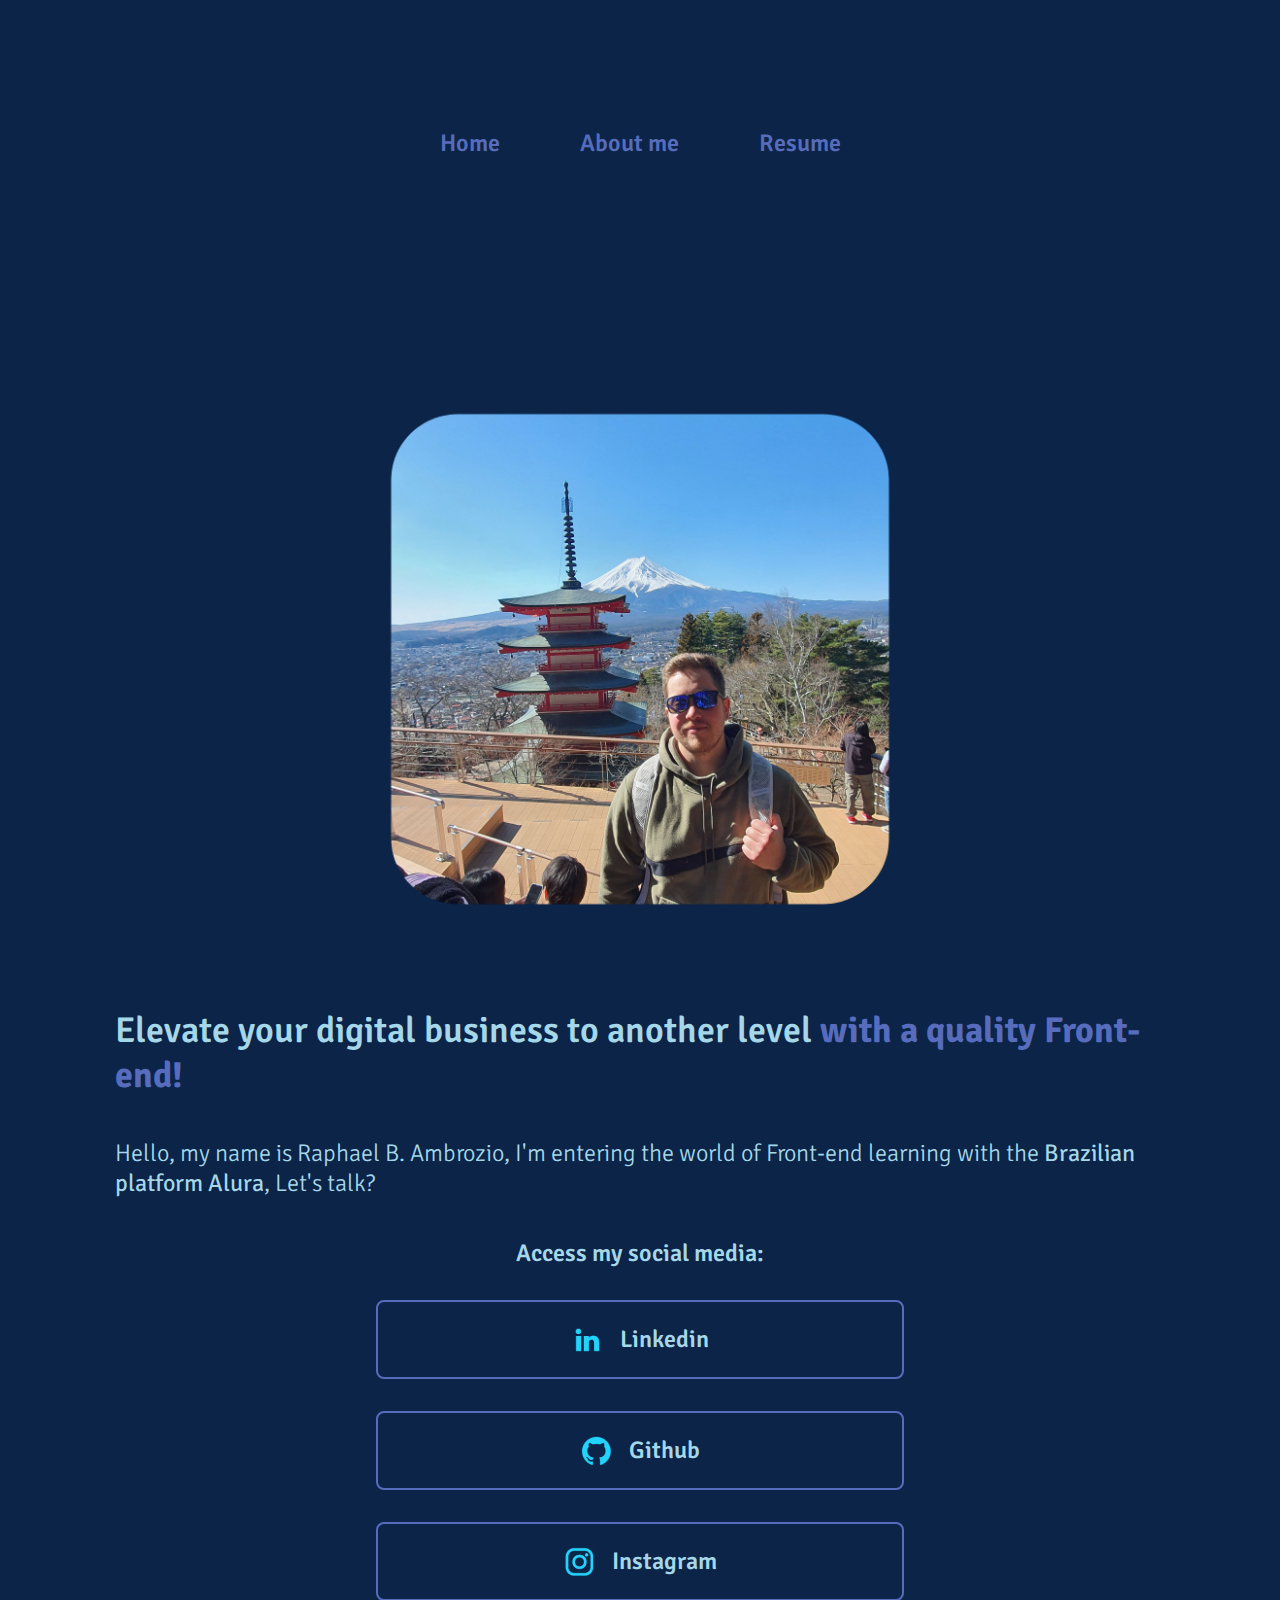
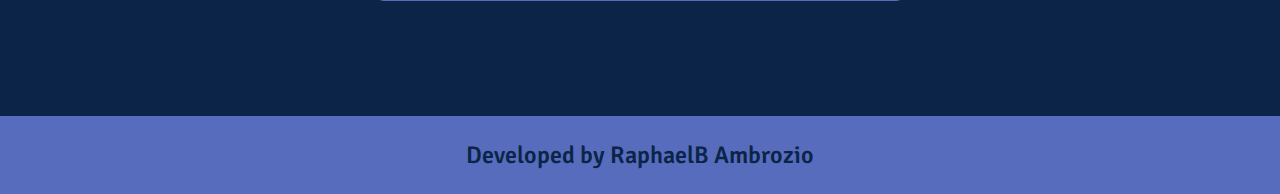
<file: index.html>
<!DOCTYPE html>
<html lang="en">
<head>
   <meta charset="UTF-8">
   <meta http-equiv="X-UA-Compatible" content="IE=edge">
   <meta name="viewport" content="width=device-width, 
   initial-scale=1.0">
   <title>Portfolio</title>
   <link rel="stylesheet" href="./styles/style.css">
</head>
<body>
   <header class="headerpage">
      <nav class="headerpage__menu">
         <a class="headerpage__menu__link" href="index.html">Home</a>
         <a class="headerpage__menu__link" href="about.html">About me</a>
         <a class="headerpage__menu__link" href="resume.html">Resume</a>
      </nav>
   </header>
   <main class="introduction">
      <section class="introduction__content">
         <h1 class="introduction__content__title">Elevate your digital business to another level 
         <strong class="featured-title">with a quality Front-end!</strong></h1>
         <p class="introduction__content__paragraph">Hello, my name is Raphael B. Ambrozio,
             I'm entering the world of Front-end learning with the <strong> Brazilian platform 
         Alura</strong>, Let's talk?</p>
         <div class="introduction__links">
            <h2 class="introduction__links__subtitle">Access my social media:</h2>
           <a class="introduction__links__browsing" href="https://linkedin.com">
              <img src="./assets/linkedin.png" alt="photo linkedin">  
               Linkedin
           </a>
           <a class="introduction__links__browsing" href="https://github.com">
              <img src="./assets/github.png" alt="photo github">
               Github
            </a>
            <a class="introduction__links__browsing" href="https://instagram.com">
               <img src="./assets/instagram.png" alt="photo instagram">
               Instagram
             </a>
         </div>
      </section>
      <img class="introduction__img" src="./assets/1.png" alt="Raphael Photo">
   </main>
   <footer>
      <p class="page__footer">Developed by RaphaelB Ambrozio</p>
   </footer>
</body>
</html>
</file>
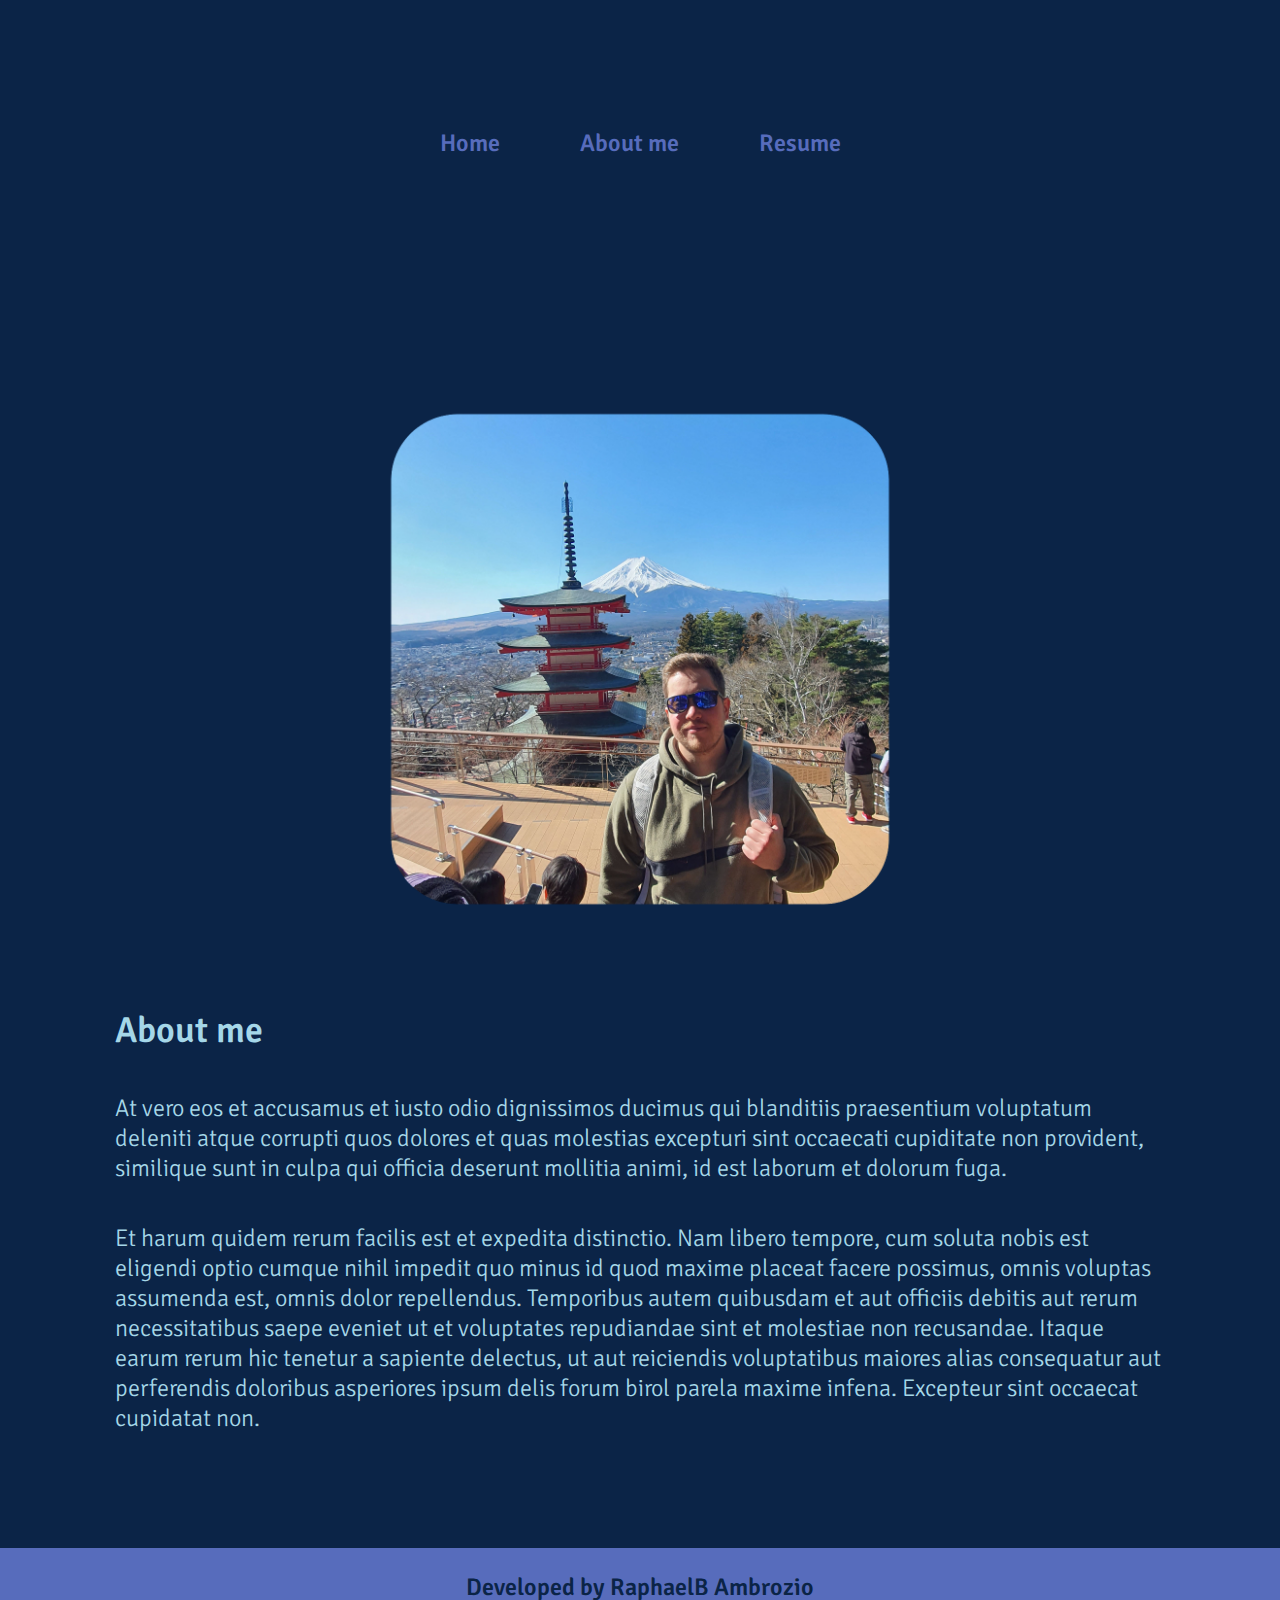
<file: about.html>
<!DOCTYPE html>
<html lang="en">
<head>
    <meta charset="UTF-8">
    <meta http-equiv="X-UA-Compatible" content="IE=edge">
    <meta name="viewport" content="width=device-width, initial-scale=1.0">
    <title>About me</title>
    <link rel="stylesheet" href="./styles/style.css">
</head>
<body>
    <header class="headerpage">
        <nav class="headerpage__menu">
           <a class="headerpage__menu__link" href="index.html">Home</a>
           <a class="headerpage__menu__link" href="about.html">About me</a>
           <a class="headerpage__menu__link" href="resume.html">Resume</a>
        </nav>
     </header>
     
<main class="introduction">
    <section class="introduction__content">
        <h1 class="introduction__content__title">About me</h1>
        <p class="introduction__content__paragraph">At vero eos et accusamus
             et iusto odio dignissimos ducimus qui blanditiis praesentium 
             voluptatum deleniti atque corrupti quos dolores et quas molestias
             excepturi sint occaecati cupiditate non provident, similique sunt
             in culpa qui officia deserunt mollitia animi, id est laborum et 
             dolorum fuga.
        </p>
        <p class="introduction__content__paragraph">Et harum quidem rerum facilis
             est et expedita distinctio. Nam libero tempore, cum soluta nobis est
             eligendi optio cumque nihil impedit quo minus id quod maxime placeat
             facere possimus, omnis voluptas assumenda est, omnis dolor repellendus.
             Temporibus autem quibusdam et aut officiis debitis aut rerum 
             necessitatibus saepe eveniet ut et voluptates repudiandae sint et 
             molestiae non recusandae. Itaque earum rerum hic tenetur a sapiente
             delectus, ut aut reiciendis voluptatibus maiores alias consequatur
             aut perferendis doloribus asperiores ipsum delis forum birol
             parela maxime infena. Excepteur sint occaecat cupidatat non.
        </p>
    </section>
    <img class="introduction__img" src="./assets/1.png" alt="Raphael Photo">
</main>

<footer>
    <p class="page__footer">Developed by RaphaelB Ambrozio</p>
 </footer>
</body>
</html>
</file>
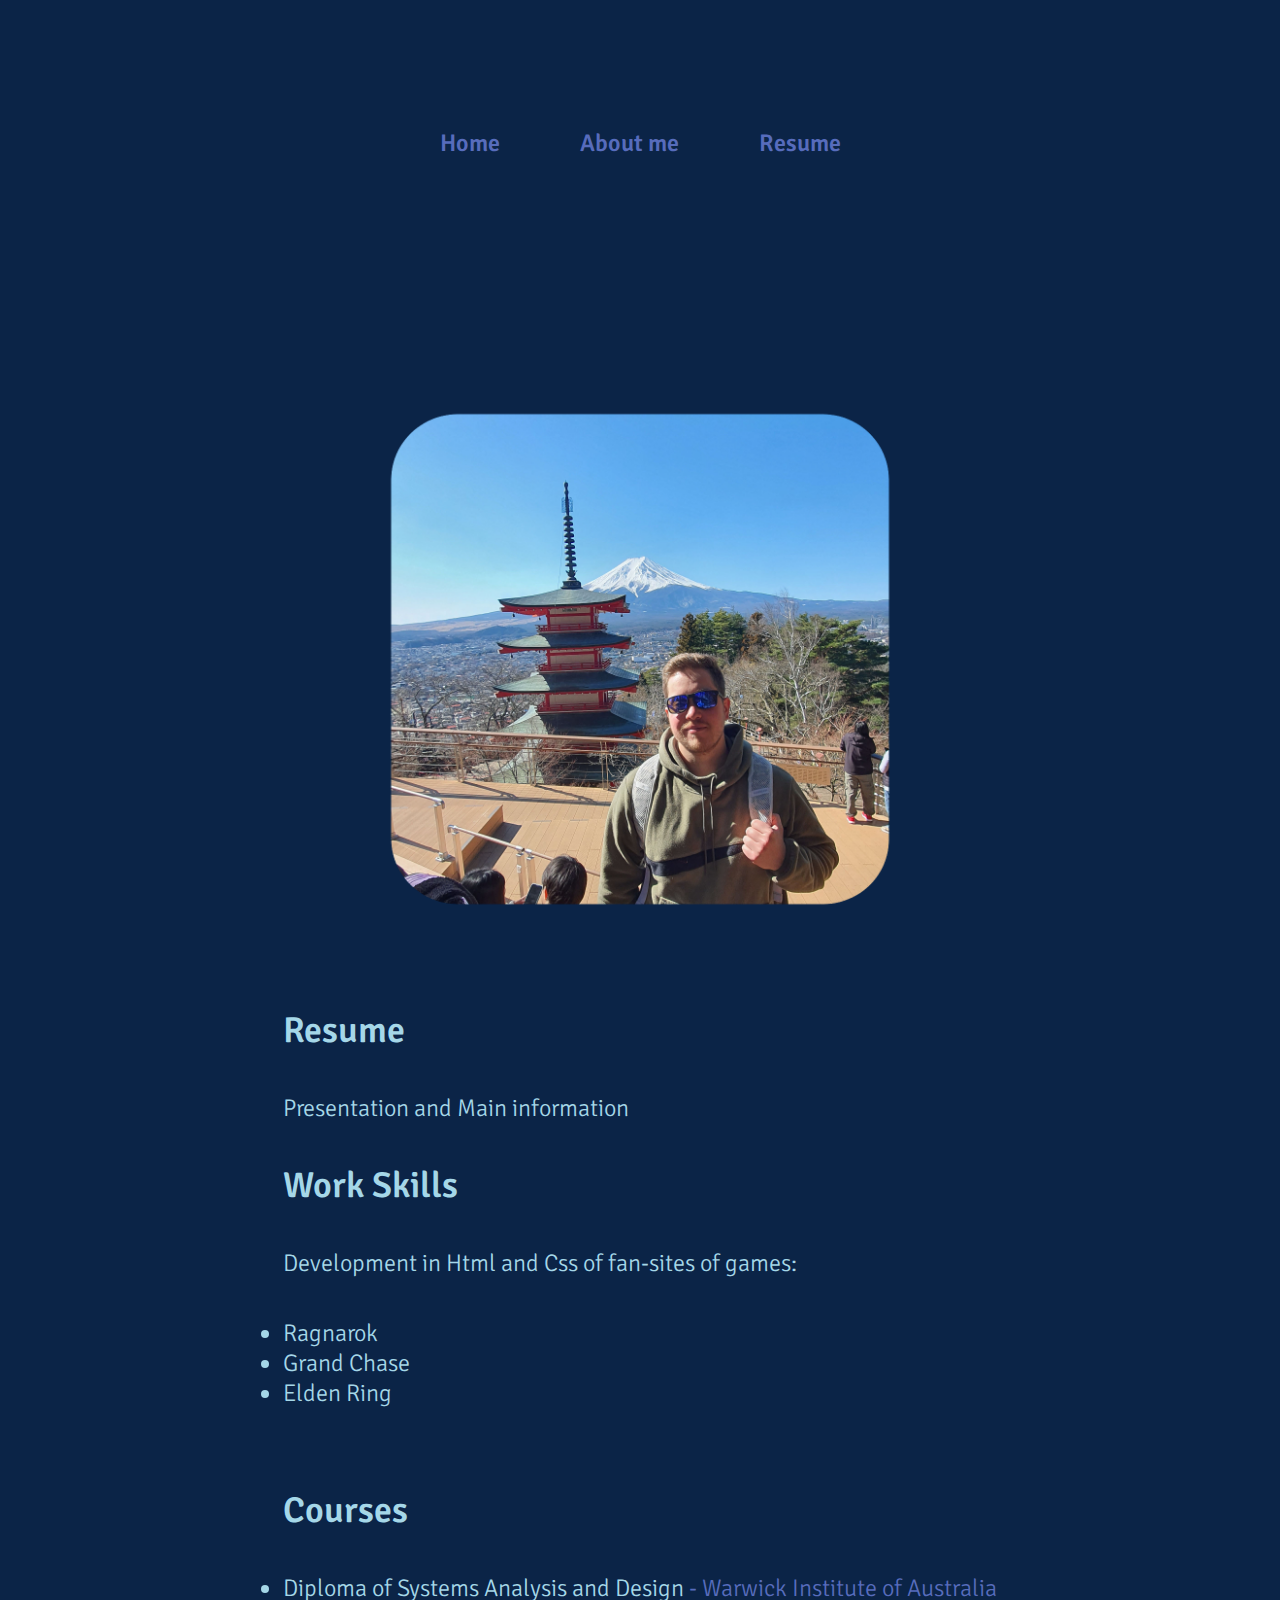
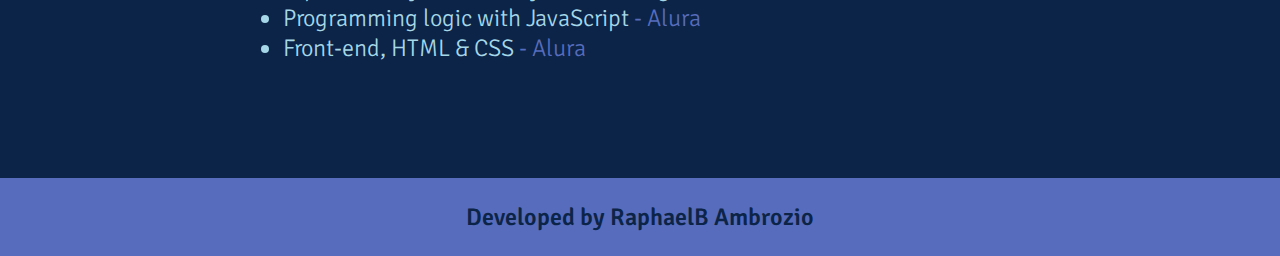
<file: resume.html>
<!DOCTYPE html>
<html lang="en">
<head>
    <meta charset="UTF-8">
    <meta http-equiv="X-UA-Compatible" content="IE=edge">
    <meta name="viewport" content="width=device-width, initial-scale=1.0">
    <title>Resume</title>
    <link rel="stylesheet" href="./styles/style.css">
</head>
<body>
    <header class="headerpage">
        <nav class="headerpage__menu">
           <a class="headerpage__menu__link" href="index.html">Home</a>
           <a class="headerpage__menu__link" href="about.html">About me</a>
           <a class="headerpage__menu__link" href="resume.html">Resume</a>
        </nav>
     </header>

    <main class="introduction">
        <section class="introduction__content">
            <h1 class="introduction__content__title"> 
                Resume</h1>
            <p class="introduction__content__paragraph">
                Presentation and Main information</p>
            <h2 class="introduction__content__title"> 
                Work Skills    </h1>
            <p class="introduction__content__paragraph">
                Development in Html and Css of fan-sites of games:
            <ul class="introduction__content__paragraph"> 
                <li>Ragnarok</li>
                <li>Grand Chase</li>
                <li>Elden Ring</li>
            </ul>
            </p>
            <h2 class="introduction__content__title"> 
                Courses    </h1>
            <div class="introduction__content__paragraph">
                
            <ul class="introduction__content__paragraph"> 
                <li>Diploma of Systems Analysis and Design
                    <a href="https://www.warwick.edu.au/"> 
                     - Warwick Institute of Australia
                    </a>
                </li>
                <li>Programming logic with JavaScript
                    <a href="https://cursos.alura.com.br/user/raphacbj/fullCertificate/8044d84fd625a2baced2d16fb424c11d">
                         - Alura
                    </a>
                </li>
                <li>Front-end, HTML & CSS
                    <a href="https://cursos.alura.com.br/user/raphacbj/fullCertificate/8044d84fd625a2baced2d16fb424c11d">
                         - Alura
                    </a>
                </li>                
            </ul>
            </div>            
        </section>
        <img class="introduction__img" src="./assets/1.png" alt="Raphael Photo">
    </main>

    <footer>
        <p class="page__footer">Developed by RaphaelB Ambrozio</p>
     </footer>
</body>
</html>
</file>
<file: styles/style.css>
@import url('https://fonts.googleapis.com/css2?family=Signika+Negative:wght@300;500;600&display=swap');

:root {
    --primary-color: #0B2447;
    --secondary-color: #A5D7E8;
    --tertiary-color: #576CBC;
    --cor-hover: #272727;

    --main-font: 'Signika Negative', sans-serif;
}

* {
    margin: 0;
    padding: 0;
}

body {    
    box-sizing: border-box;
    background-color: var(--primary-color);
    color: var(--secondary-color);
}

.headerpage {
    padding: 2% 0% 0% 15%;
}

.headerpage__menu {
    display: flex;
    gap: 80px;
}

.headerpage__menu__link {
    font-family: var(--main-font);
    font-size: 1.5rem;
    font-weight: 600;
    color: var(--tertiary-color);
    text-decoration: none;
}

.introduction {
    /* padding: 4% 24% 19.9%; */
    padding: 5% 15%;
    display: flex;
    align-items: center;
    justify-content: space-between;
    gap: 82px;
}

.introduction__content {
    width: 50%;
    /* height: 482px; */
    display: flex;
    flex-direction: column;
    gap: 40px;
}

.introduction__content__title {
    font-size: 2.25rem;
    font-weight: 600;
    font-family: var(--main-font);
}

.featured-title {
    color: var(--tertiary-color);
}

.introduction__content__paragraph {
    font-size: 1.5rem;
    font-weight: 300;
    font-family: var(--main-font);
}

.introduction__content__paragraph a{
    text-decoration: none;
    color: var(--tertiary-color);
}


.introduction__links {
    display: flex;
    flex-direction: column;
    align-items: center;
    justify-content: space-between;
    gap: 32px;
}

.introduction__links__subtitle {
        font-family: var(--main-font);
        font-weight: 600;
        font-size: 1.5rem;
}

.introduction__links__browsing {    
    display: flex;
    justify-content: center;
    gap: 16px;
    border: 2px solid var(--tertiary-color);
    width: 50%;
    text-align: center;
    border-radius: 8px;
    font-size: 1.5rem;
    font-weight: 600;
    padding: 21.5px 0;
    text-decoration: none;
    color: var(--secondary-color);
    font-family: var(--main-font);
}

.introduction__links__browsing:hover {
    background-color: var(--cor-hover);
}

.introduction__img {
    width: 50%;
}

.page__footer {
    color: var(--primary-color);
    background-color: var(--tertiary-color);
    padding: 24px 24px 24px 24px;
    text-align: center;
    font-family: var(--main-font);
    font-size: 1.5rem;
    font-weight: 600;
}

@media (max-width: 1500px) {
    .headerpage {
        padding: 10%;
  }

    .headerpage__menu {
        justify-content: center;
    }
    .introduction {
        flex-direction: column-reverse;
        padding: 9%;
  }

    .introduction__content {
        width: auto;
    }

}
</file>
